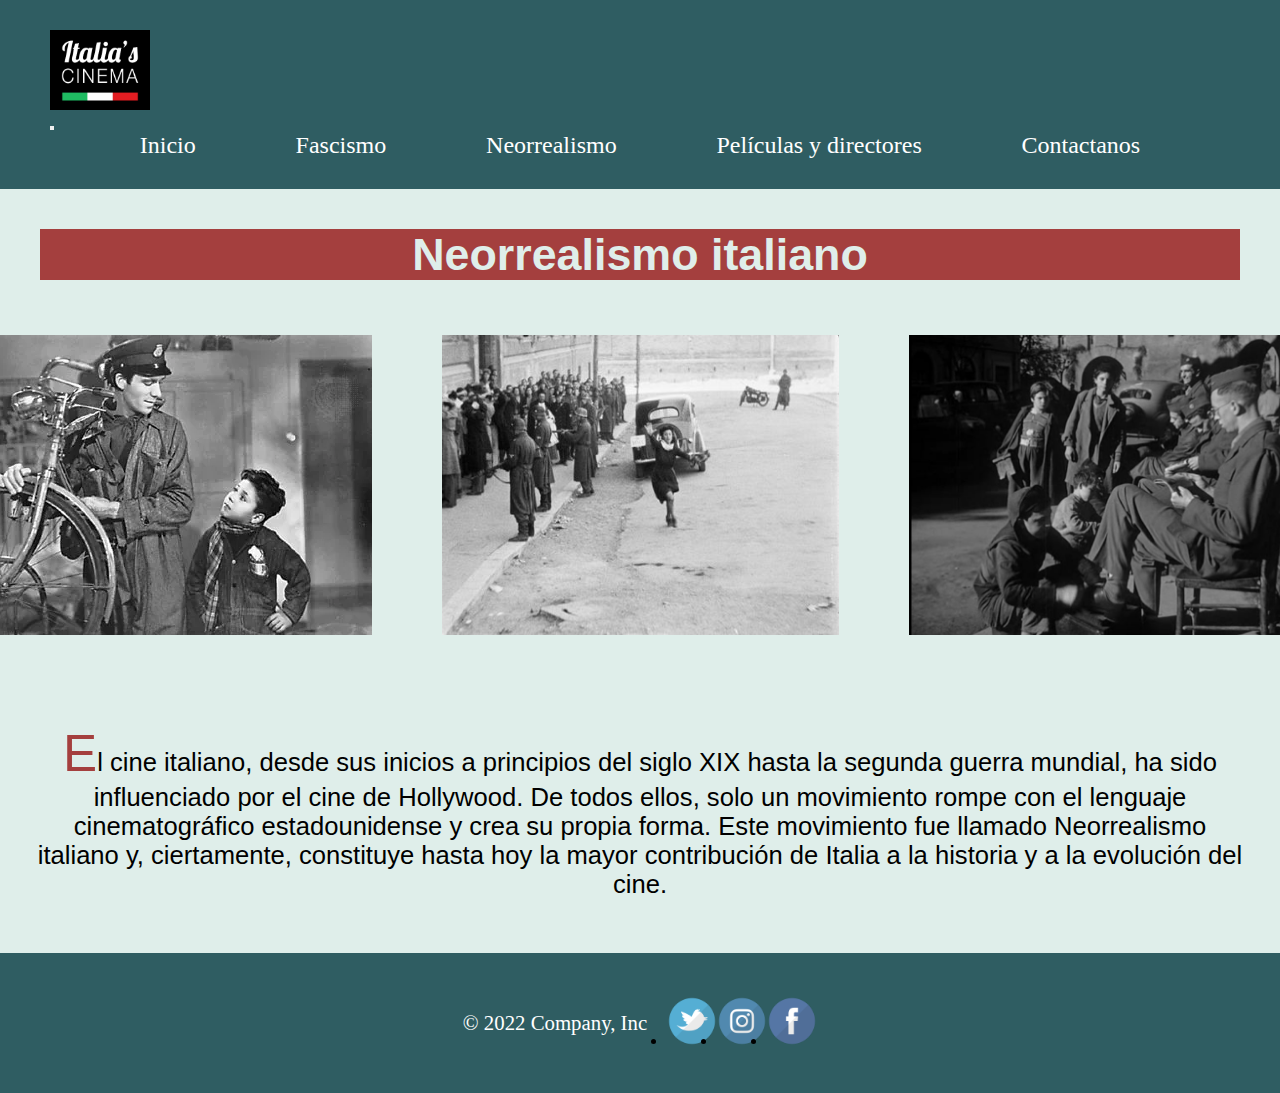
<file: index.html>
<!DOCTYPE html>
<html lang="en">

<head>
    <meta charset="UTF-8">
    <meta http-equiv="X-UA-Compatible" content="IE=edge">
    <meta name="viewport" content="width=device-width, initial-scale=1.0">
    <meta name="description" content="El origen del Neorrealismo Italiano y su evolucón en el tiempo">
    <meta name="keywords"  content="Neorrealismo, italiano, cine, guerra, segunda guerra mundial, Fascismo">
    <link rel="preconnect" href="https://fonts.googleapis.com">
    <link rel="preconnect" href="https://fonts.gstatic.com" crossorigin>
    <title>Neorrealismo Italiano</title>
    <link href="https://cdn.jsdelivr.net/npm/bootstrap@5.1.3/dist/css/bootstrap.min.css" rel="stylesheet"
        integrity="sha384-1BmE4kWBq78iYhFldvKuhfTAU6auU8tT94WrHftjDbrCEXSU1oBoqyl2QvZ6jIW3" crossorigin="anonymous">
    <link rel="stylesheet" href="./css/estilos.css">
</head>
<body class="gridcontainer">
    <header>
    <nav class="navbar navbar-expand-lg navbar-dark bg-dark">
          <div>
            <a href="./index.html">
              <img src="./imagenes/f58ab0d0c1575c310b0cf05f5fe52cf2737a6938c91e7c4c7b6640aa96c3292c.png" class="logo-italiano"alt="logo italiano">
            </a>
          </div>
          <button class="navbar-toggler" type="button" data-bs-toggle="collapse" data-bs-target="#navbarNav" aria-controls="navbarNav" aria-expanded="false" aria-label="Toggle navigation">
            <span class="navbar-toggler-icon"></span>
          </button>
          <div class="collapse navbar-collapse flex-grow-0" id="navbarNav">
            <ul class="navbar-nav">
              <li class="nav-item">
                <a class="nav-link" aria-current="page" href="index.html">Inicio</a>
              </li>
              <li class="nav-item">
                <a class="nav-link" href="./pages/fascismo.html">Fascismo</a>
              </li>
              <li class="nav-item">
                <a class="nav-link" href="./pages/neorrealismo.html">Neorrealismo</a>
              </li>
              <li class="nav-item">
                <a class="nav-link"  href="./pages/peliculas.html">Películas y directores</a>
              </li>
              <li class="nav-item">
                <a class="nav-link"  href="./pages/contactanos.html">Contactanos</a>
              </li>
            </ul>
          </div>
        </div>
      </nav>
    </header>
    <section class="titulo_container">
        <div>
            <h1 class="neorrealismo">Neorrealismo italiano</h1>
        </div>
    </section>
    <main class="main_container">
        <section class="fotos">
            <div>
                <img class="foto1" src="./imagenes/ladri2.jpg" alt="ladri di bicilette">
            </div>
            <div>
                <img class="foto2" src="./imagenes/roma.citta.jpg" alt="arroz amargo">
            </div>
            <div>
                <img class="foto3" src="./imagenes/limpiabotas.jpg" alt="limpiabotas">
            </div>
        </section>
        <div class="descripcion">
        </div>
        <article>
            <p class="letra">
                El cine italiano, desde sus inicios a principios del siglo XIX hasta la segunda guerra mundial, ha sido
                influenciado por el cine de Hollywood.
                De todos ellos, solo un movimiento rompe con el lenguaje cinematográfico estadounidense y crea su propia
                forma.
                Este movimiento fue llamado Neorrealismo italiano y, ciertamente, constituye hasta hoy la mayor
                contribución de Italia a la historia y a la evolución del cine.
            </p>
        </article>
      </main>
      <footer class="d-flex flex-wrap align-items-center py-3 my-4 border-top">
        <div class="col-md-6 d-flex align-items-center">
          <span class="text-muted">© 2022 Company, Inc</span>
        </div>
    
        <ul class="nav col-md-4 justify-content-end list-unstyled d-flex">
          <li class="ms-3"><a href="http://twitter.com" target="_blank">
            <img src="./imagenes/Copy of twitter_icon.png" alt="twitter"/></a>
          <li class="ms-3"> <a href="http://instagram.com" target="_blank">
            <img src="./imagenes/Copy of instagram_icon.png"alt="instagram" />
        </a>
          <li class="ms-3"><a href="http://www.facebook.com" target="_blank">
            <img src="./imagenes/Copy of facebook_icon.png" alt="facebook" />
        </a>
        </ul>
      </footer>
    <script src="https://cdn.jsdelivr.net/npm/bootstrap@5.1.3/dist/js/bootstrap.bundle.min.js"
        integrity="sha384-ka7Sk0Gln4gmtz2MlQnikT1wXgYsOg+OMhuP+IlRH9sENBO0LRn5q+8nbTov4+1p"
        crossorigin="anonymous"></script>
</body>

</html>
</file>
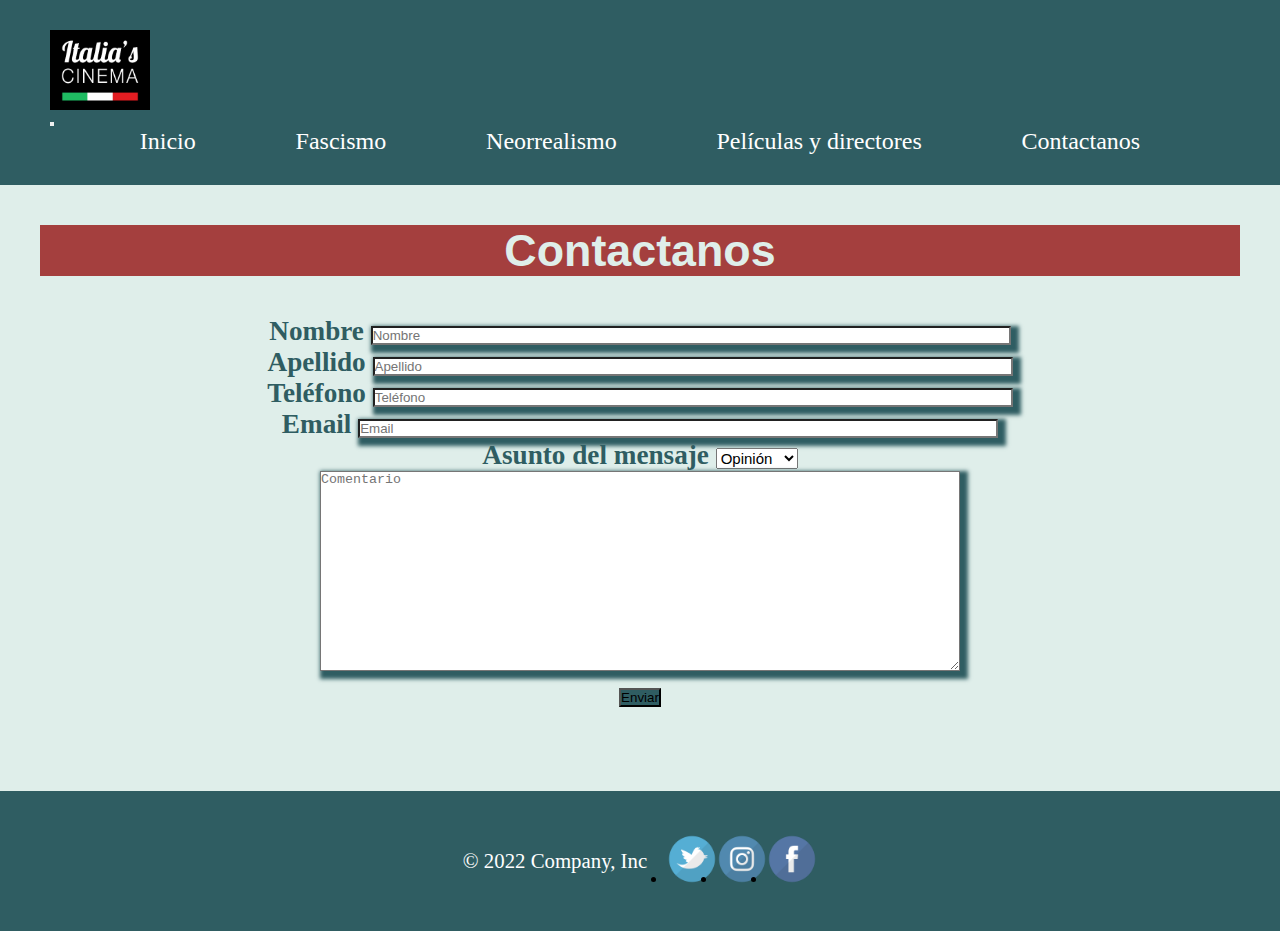
<file: pages/contactanos.html>
<!DOCTYPE html>
<html lang="en">

<head>
  <meta charset="UTF-8">
  <meta http-equiv="X-UA-Compatible" content="IE=edge">
  <meta name="viewport" content="width=device-width, initial-scale=1.0">
  <meta name="description" content="queremos saber tu opinión al respecto ">
  <title>Contactanos</title>
  <link href="https://cdn.jsdelivr.net/npm/bootstrap@5.1.3/dist/css/bootstrap.min.css" rel="stylesheet"
    integrity="sha384-1BmE4kWBq78iYhFldvKuhfTAU6auU8tT94WrHftjDbrCEXSU1oBoqyl2QvZ6jIW3" crossorigin="anonymous">
  <link rel="stylesheet" href="../css/estilos.css">
</head>

<body class="gridcontainer">
  <header>
    <nav class="navbar navbar-expand-lg navbar-dark bg-dark">
      <div class="logo-italiano">
        <a class="navbar-brand" href="../index.html">
          <img src="../imagenes/f58ab0d0c1575c310b0cf05f5fe52cf2737a6938c91e7c4c7b6640aa96c3292c.png" class="logo-italiano"alt="logo italiano">
        </a>
      </div>
      <button class="navbar-toggler" type="button" data-bs-toggle="collapse" data-bs-target="#navbarNav"
        aria-controls="navbarNav" aria-expanded="false" aria-label="Toggle navigation">
        <span class="navbar-toggler-icon"></span>
      </button>
      <div class="collapse navbar-collapse flex-grow-0" id="navbarNav">
        <ul class="navbar-nav">
          <li class="nav-item">
            <a class="nav-link" href="../index.html">Inicio</a>
          </li>
          <li class="nav-item">
            <a class="nav-link" href="fascismo.html">Fascismo</a>
          </li>
          <li class="nav-item">
            <a class="nav-link" href="neorrealismo.html">Neorrealismo</a>
          </li>
          <li class="nav-item">
            <a class="nav-link" href="peliculas.html">Películas y directores</a>
          </li>
          <li class="nav-item">
            <a class="nav-link" href="contactanos.html">Contactanos</a>
          </li>
        </ul>
      </div>
      </div>
    </nav>
  </header>
  <section class="titulo_container">
    <div>
      <h1 class="neorrealismo">Contactanos</h1>
    </div>
  </section>
  <main class="main_container">
    <form>
      <div class="mb-3">
        <label for="exampleFormControlInput1" class="form-label">Nombre</label>
        <input type="nombre" class="form-control" id="exampleFormControlInput1" placeholder="Nombre">
      </div>
      <div class="mb-3">
        <label for="exampleFormControlInput1" class="form-label">Apellido</label>
        <input type="email" class="form-control" id="exampleFormControlInput1" placeholder="Apellido">
      </div>
      <div class="mb-3">
        <label for="exampleFormControlInput1" class="form-label">Teléfono</label>
        <input type="apellido" class="form-control" id="exampleFormControlInput1" placeholder="Teléfono">
      </div>
      <div class="mb-3">
        <label for="exampleFormControlInput1" class="form-label">Email</label>
        <input type="email" class="form-control" id="exampleFormControlInput1" placeholder="Email">
      </div>
      <label for="exampleFormControlInput1" class="form-label">Asunto del mensaje</label>
      <select name="asunto" class="asunto">
        <option value="op" class="asunto">Opinión</option>
        <option value="co" class="asunto">Consulta</option>
      </select>
      </div>
      <div class="mb-3 mt-5">
        <textarea class="text-area form-control" id="exampleFormControlTextarea1" rows="3"
          placeholder="Comentario"></textarea>
      </div>
      <button type="button" class="btn btn-success">Enviar</button>
    </form>
  </main>
  <br>
  <footer class="d-flex flex-wrap align-items-center py-3 my-4 border-top">
    <div class="col-md-6 d-flex align-items-center">
      <span class="text-muted">© 2022 Company, Inc</span>
    </div>

    <ul class="nav col-md-4 justify-content-end list-unstyled d-flex">
      <li class="ms-3"><a href="http://twitter.com" target="_blank">
          <img src="../imagenes/Copy of twitter_icon.png" alt="copy of twitter_icon" /></a>
      <li class="ms-3"> <a href="http://instagram.com" target="_blank">
          <img src="../imagenes/Copy of instagram_icon.png" alt="instagram" />
        </a>
      <li class="ms-3"><a href="http://www.facebook.com" target="_blank">
          <img src="../imagenes/Copy of facebook_icon.png" alt="facebook" />
        </a>
    </ul>
  </footer>
  <script src="https://cdn.jsdelivr.net/npm/bootstrap@5.1.3/dist/js/bootstrap.bundle.min.js"
    integrity="sha384-ka7Sk0Gln4gmtz2MlQnikT1wXgYsOg+OMhuP+IlRH9sENBO0LRn5q+8nbTov4+1p"
    crossorigin="anonymous"></script>
</body>

</html>
</file>
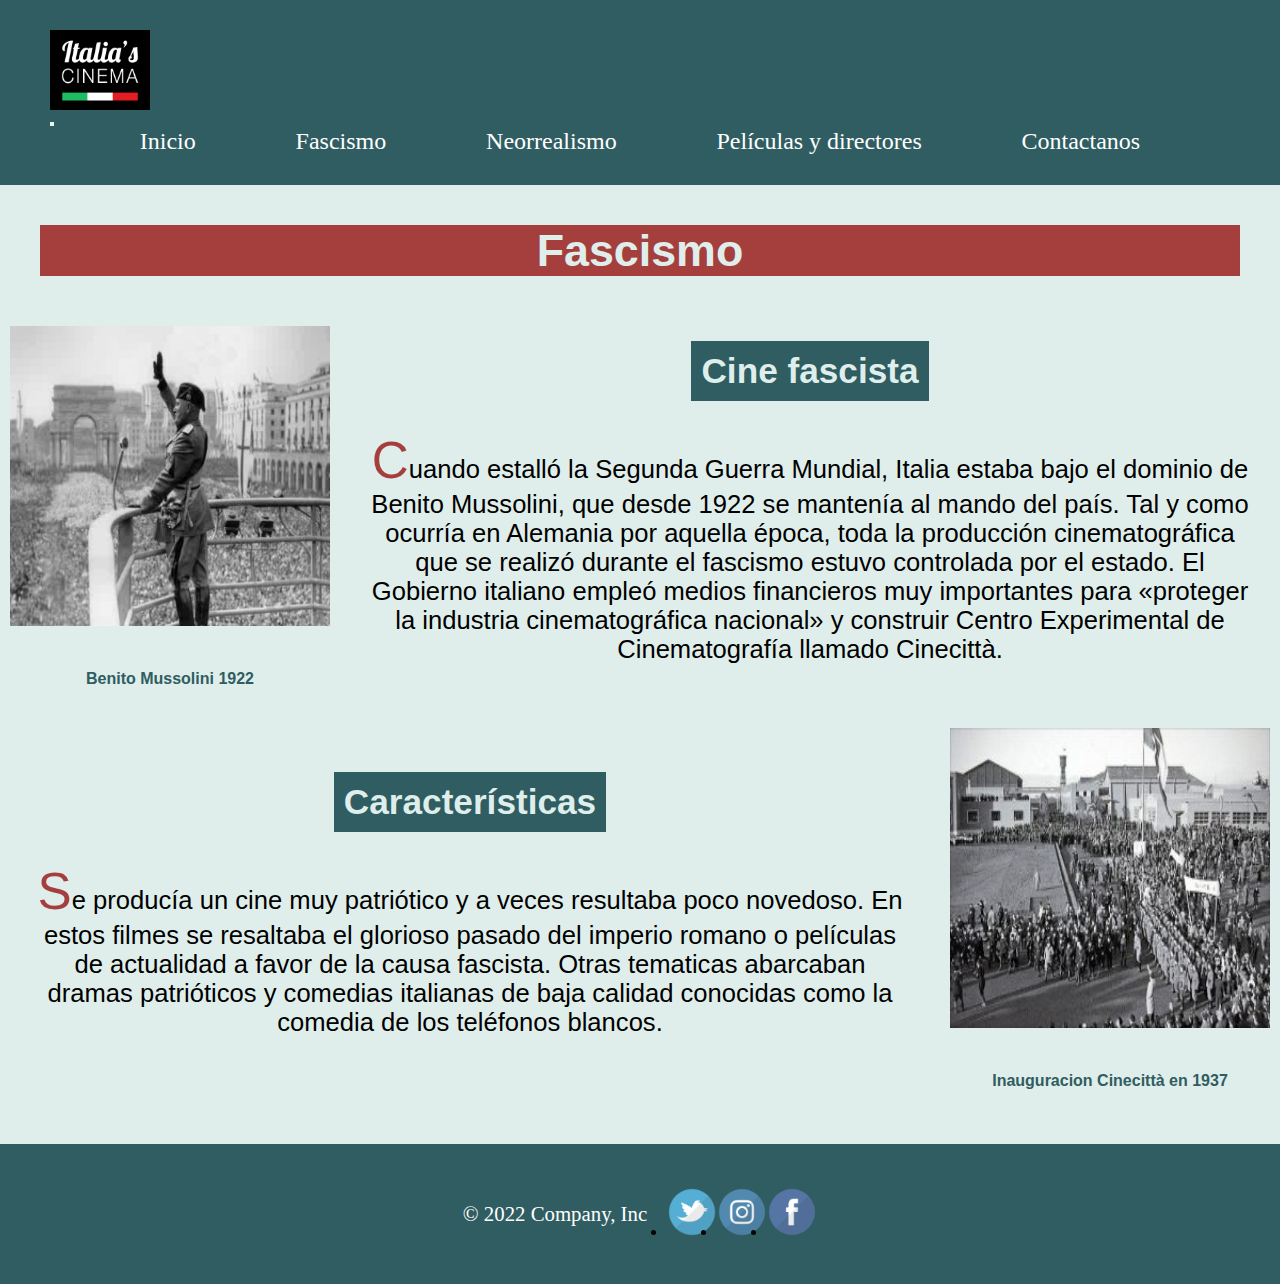
<file: pages/fascismo.html>
<!DOCTYPE html>
<html lang="en">

<head>
  <meta charset="UTF-8">
  <meta http-equiv="X-UA-Compatible" content="IE=edge">
  <meta name="viewport" content="width=device-width, initial-scale=1.0">
  <meta name="description" content="El fascismo y su incidencia en el cine italiano">
  <meta name="keywords"  content="Neorrealismo, italiano, cine, guerra, segunda guerra mundial, Fascismo">
    <title>Fascismo</title>
    <link href="https://cdn.jsdelivr.net/npm/bootstrap@5.1.3/dist/css/bootstrap.min.css" rel="stylesheet"
    integrity="sha384-1BmE4kWBq78iYhFldvKuhfTAU6auU8tT94WrHftjDbrCEXSU1oBoqyl2QvZ6jIW3" crossorigin="anonymous">
    <link rel="stylesheet" href="../css/estilos.css">
</head>
<body class="gridcontainer">
    <header>
        <nav class="navbar navbar-expand-lg navbar-dark bg-dark">
          <div class="logo-italiano">
            <a class="navbar-brand" href="../index.html">
              <img src="../imagenes/f58ab0d0c1575c310b0cf05f5fe52cf2737a6938c91e7c4c7b6640aa96c3292c.png" class="logo-italiano"alt="logo italiano">
            </a>
          </div>
              <button class="navbar-toggler" type="button" data-bs-toggle="collapse" data-bs-target="#navbarNav" aria-controls="navbarNav" aria-expanded="false" aria-label="Toggle navigation">
                <span class="navbar-toggler-icon"></span>
              </button>
              <div class="collapse navbar-collapse flex-grow-0" id="navbarNav">
                <ul class="navbar-nav">
                  <li class="nav-item">
                    <a class="nav-link" href="../index.html">Inicio</a>
                  </li>
                  <li class="nav-item">
                    <a class="nav-link" href="fascismo.html">Fascismo</a>
                  </li>
                  <li class="nav-item">
                    <a class="nav-link" href="neorrealismo.html">Neorrealismo</a>
                  </li>
                  <li class="nav-item">
                    <a class="nav-link"  href="peliculas.html">Películas y directores</a>
                  </li>
                  <li class="nav-item">
                    <a class="nav-link"  href="contactanos.html">Contactanos</a>
                  </li>
                </ul>
              </div>
            </div>
          </nav>
        </header>
    <section class="titulo_container">
        <div>
            <h1 class="fascismo">Fascismo</h1>
        </div>
    </section>
    <main class="main_container">
        <section class="fotos_neorrealismo">
            <article class="primera_fila">
                <div>
                    <img class="foto4" src="../imagenes/fascismo.jpg" alt="fascismo">
                    <div>
                        <p  class="pie">
                            Benito Mussolini 1922
                        </p>
                    </div>
                </div>
                <div>
                    <h2>
                        Cine fascista
                    </h2>
                    <p class="letra">
                        Cuando estalló la Segunda Guerra Mundial, Italia estaba bajo el dominio de Benito Mussolini, que
                        desde 1922 se mantenía al mando del país. Tal y como ocurría en Alemania por aquella época, toda
                        la producción cinematográfica que se realizó durante el fascismo estuvo controlada por el
                        estado. El Gobierno italiano empleó medios financieros muy importantes para «proteger la
                        industria cinematográfica nacional» y construir Centro Experimental de Cinematografía llamado
                        Cinecittà.
                </div>


            </article>
            <article class="segunda_fila">
                <div>
                    <img class="foto5" src="../imagenes/inauguracion-cinecitta-300x188.jpg" alt="Cinecittà">
                    <div>
                        <p  class="pie">
                            Inauguracion Cinecittà en 1937
                        </p>
                    </div>
                </div>
                <div>
                    <h2>
                        Características
            
                    </h2>
                    <p class="letra">
                        Se producía un cine muy patriótico y a veces resultaba poco novedoso. En estos filmes se
                        resaltaba el glorioso pasado del imperio romano o películas de actualidad a favor de la
                        causa fascista. Otras tematicas abarcaban dramas patrióticos y comedias italianas de baja
                        calidad conocidas como la comedia de los teléfonos
                        blancos.
                    </p>
                </div>
            </article>
        </section>
    </main>
    <footer class="d-flex flex-wrap align-items-center py-3 my-4 border-top">
        <div class="col-md-6 d-flex align-items-center">
          <span class="text-muted">© 2022 Company, Inc</span>
        </div>
    
        <ul class="nav col-md-4 justify-content-end list-unstyled d-flex">
          <li class="ms-3"><a href="http://twitter.com" target="_blank">
            <img src="../imagenes/Copy of twitter_icon.png" alt="copy of twitter_icon" /></a>
          <li class="ms-3"> <a href="http://instagram.com" target="_blank">
            <img src="../imagenes/Copy of instagram_icon.png"alt="instagram" />
        </a>
          <li class="ms-3"><a href="http://www.facebook.com" target="_blank">
            <img src="../imagenes/Copy of facebook_icon.png" alt="facebook" />
        </a>
        </ul>
      </footer>
<script src="https://cdn.jsdelivr.net/npm/bootstrap@5.1.3/dist/js/bootstrap.bundle.min.js"
integrity="sha384-ka7Sk0Gln4gmtz2MlQnikT1wXgYsOg+OMhuP+IlRH9sENBO0LRn5q+8nbTov4+1p"
crossorigin="anonymous"></script>
</body>

</html>
</file>
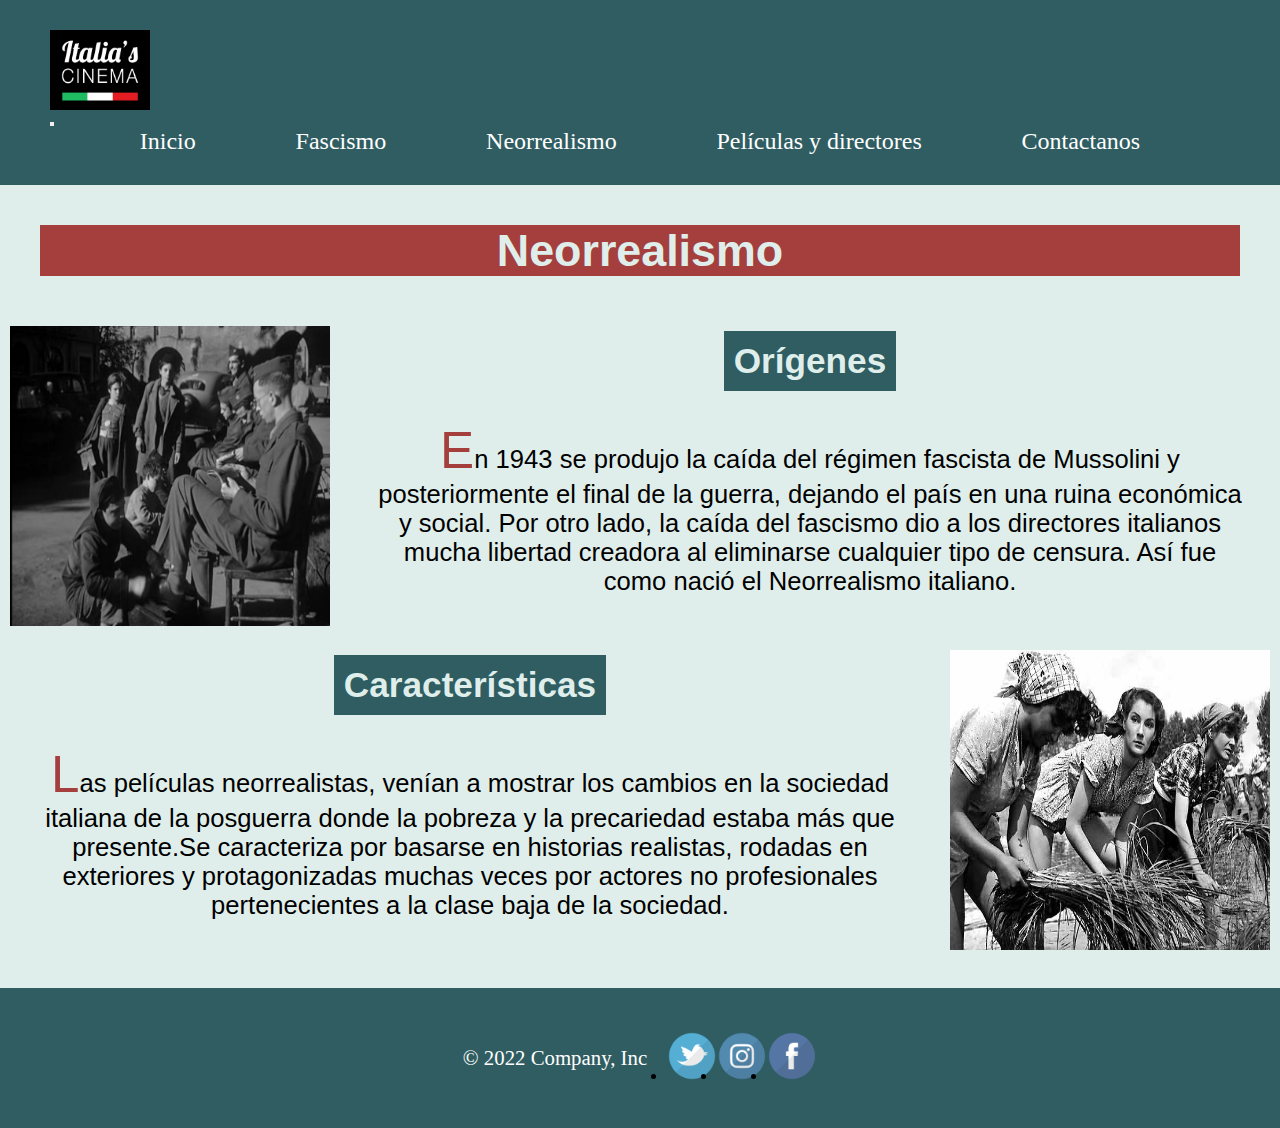
<file: pages/neorrealismo.html>
<!DOCTYPE html>
<html lang="en">

<head>
  <meta charset="UTF-8">
  <meta http-equiv="X-UA-Compatible" content="IE=edge">
  <meta name="viewport" content="width=device-width, initial-scale=1.0">
  <meta name="description" content="Origenes y y caracteristicas del Neorrealismo italiano">
  <meta name="keywords"  content="Neorrealismo, italiano, cine, guerra, segunda guerra mundial, Fascismo">
    <title>Neorrealismo</title>
    <link href="https://cdn.jsdelivr.net/npm/bootstrap@5.1.3/dist/css/bootstrap.min.css" rel="stylesheet"
    integrity="sha384-1BmE4kWBq78iYhFldvKuhfTAU6auU8tT94WrHftjDbrCEXSU1oBoqyl2QvZ6jIW3" crossorigin="anonymous">
    <link rel="stylesheet" href="../css/estilos.css">
</head>
<body class="gridcontainer">
    <header>
        <nav class="navbar navbar-expand-lg navbar-dark bg-dark">
          <div class="logo-italiano">
            <a class="navbar-brand" href="../index.html">
              <img src="../imagenes/f58ab0d0c1575c310b0cf05f5fe52cf2737a6938c91e7c4c7b6640aa96c3292c.png" class="logo-italiano" alt="logo italiano">
            </a>
          </div>
              <button class="navbar-toggler" type="button" data-bs-toggle="collapse" data-bs-target="#navbarNav" aria-controls="navbarNav" aria-expanded="false" aria-label="Toggle navigation">
                <span class="navbar-toggler-icon"></span>
              </button>
              <div class="collapse navbar-collapse flex-grow-0" id="navbarNav">
                <ul class="navbar-nav">
                  <li class="nav-item">
                    <a class="nav-link" href="../index.html">Inicio</a>
                  </li>
                  <li class="nav-item">
                    <a class="nav-link" href="fascismo.html">Fascismo</a>
                  </li>
                  <li class="nav-item">
                    <a class="nav-link" href="neorrealismo.html">Neorrealismo</a>
                  </li>
                  <li class="nav-item">
                    <a class="nav-link"  href="peliculas.html">Películas y directores</a>
                  </li>
                  <li class="nav-item">
                    <a class="nav-link"  href="contactanos.html">Contactanos</a>
                  </li>
                </ul>
              </div>
            </div>
          </nav>
        </header>
    <section class="titulo_container">
        <div>
            <h1 class="neorrealismo">Neorrealismo</h1>
        </div>
    </section>
    <main class="main_container">
        <section class="fotos_neorrealismo">
            <article class="primera_fila">
                <div>
                    <img class="foto4" src="../imagenes/limpiabotas.jpg" alt="limpiabotas">
                </div>
                <div>
                    <h2>
                        Orígenes
                    </h2>
                    <p class="letra">
                        En 1943 se produjo la caída del régimen fascista de Mussolini y posteriormente el final de la
                        guerra, dejando el país en una ruina económica y social. Por otro lado, la caída del fascismo dio a
                        los directores italianos mucha libertad creadora al eliminarse cualquier tipo de censura. Así
                        fue como nació el Neorrealismo italiano.
                    </p>
                </div>


            </article>
            <article class="segunda_fila">
                <div>
                    <img class="foto5" src="../imagenes/arroz.jpg" alt="arroz amargo">
                </div>
                <div>
                    <div>
                        <h2>
                            Características
                        </h2>
                        <p class="letra">
                            Las películas neorrealistas, venían a mostrar los cambios en la sociedad italiana de la
                            posguerra donde la pobreza y la precariedad estaba más que presente.Se caracteriza por
                            basarse en historias realistas, rodadas en
                            exteriores y protagonizadas muchas veces por actores no profesionales pertenecientes a la
                            clase
                            baja de la sociedad.
                        </p>
                    </div>
                </div>
            </article>
        </section>

    </main>
    <footer class="d-flex flex-wrap align-items-center py-3 my-4 border-top">
        <div class="col-md-6 d-flex align-items-center">
          <span class="text-muted">© 2022 Company, Inc</span>
        </div>
    
        <ul class="nav col-md-4 justify-content-end list-unstyled d-flex">
          <li class="ms-3"><a href="http://twitter.com" target="_blank">
            <img src="../imagenes/Copy of twitter_icon.png" alt="copy of twitter_icon" /></a>
          <li class="ms-3"> <a href="http://instagram.com" target="_blank">
            <img src="../imagenes/Copy of instagram_icon.png"alt="instagram" />
        </a>
          <li class="ms-3"><a href="http://www.facebook.com" target="_blank">
            <img src="../imagenes/Copy of facebook_icon.png" alt="facebook" />
        </a>
        </ul>
      </footer>
    <script src="https://cdn.jsdelivr.net/npm/bootstrap@5.1.3/dist/js/bootstrap.bundle.min.js"
    integrity="sha384-ka7Sk0Gln4gmtz2MlQnikT1wXgYsOg+OMhuP+IlRH9sENBO0LRn5q+8nbTov4+1p"
    crossorigin="anonymous"></script>
</div>
</html>
</file>
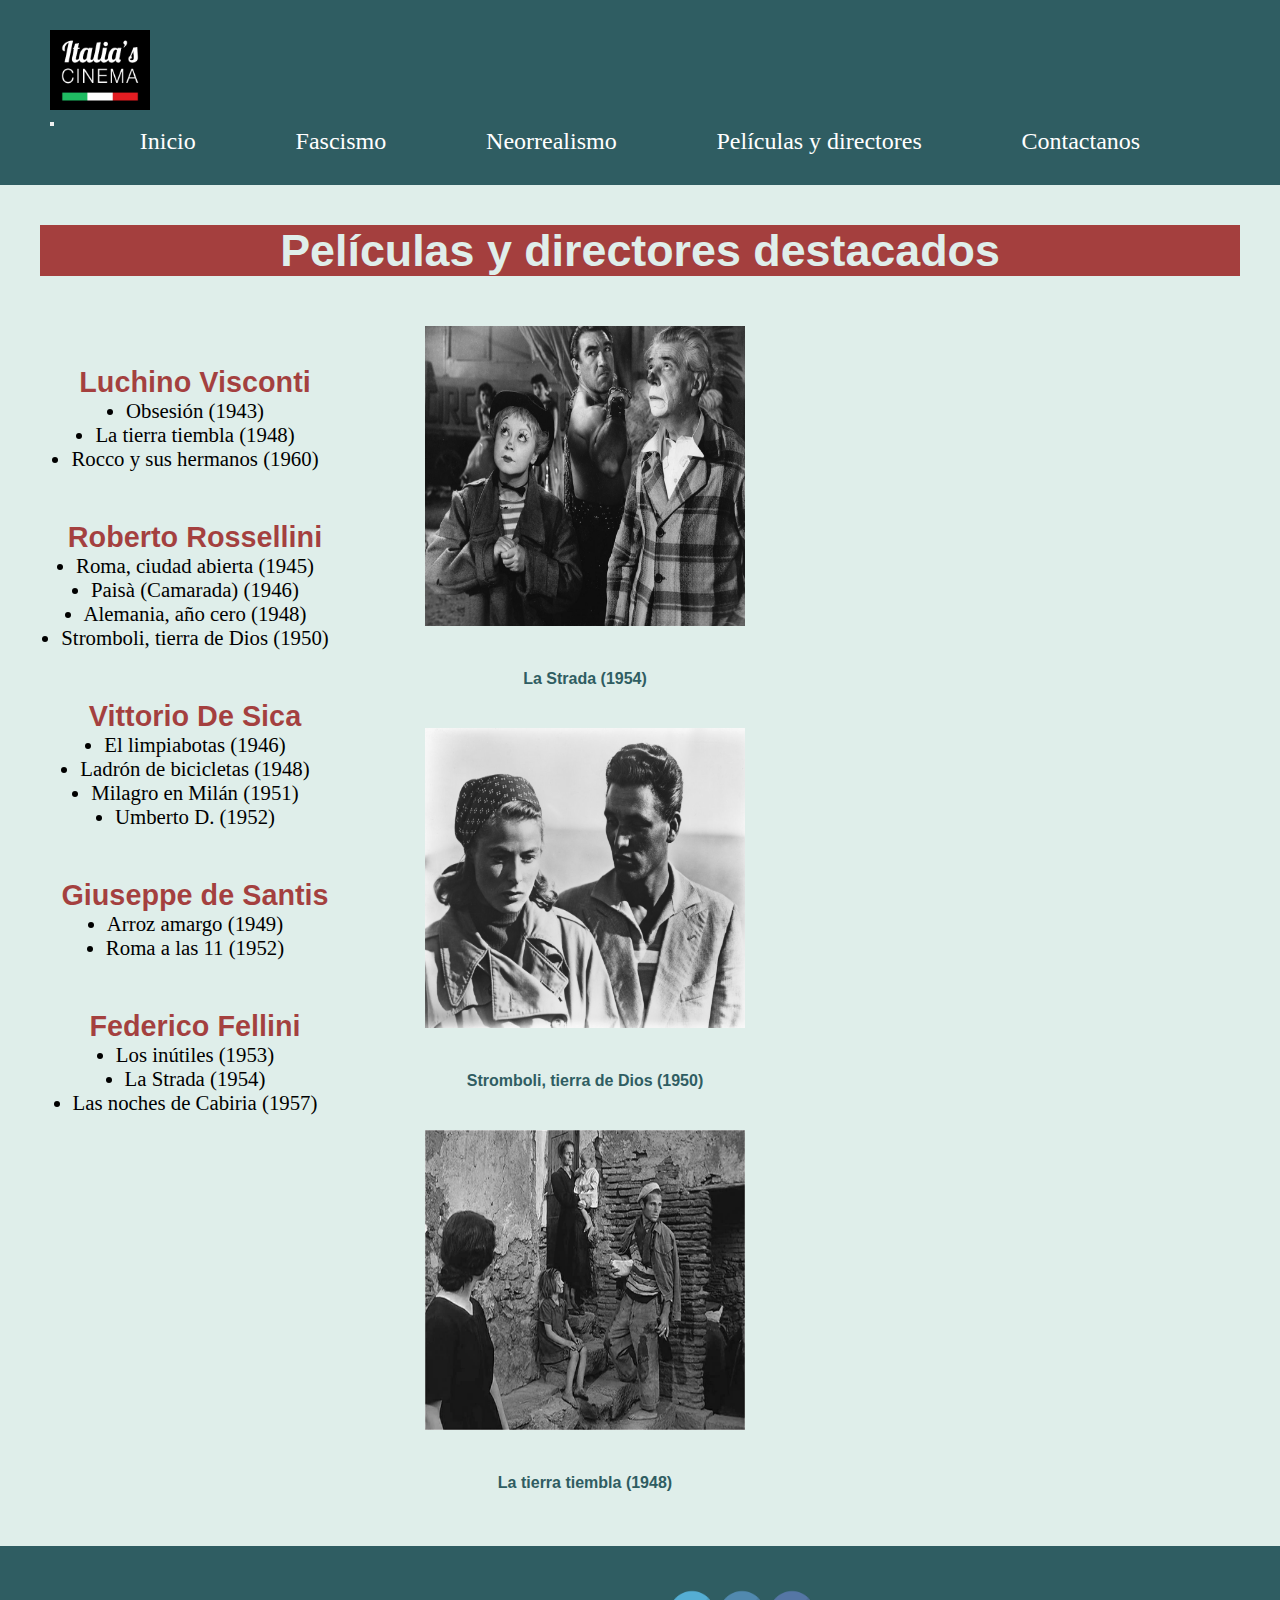
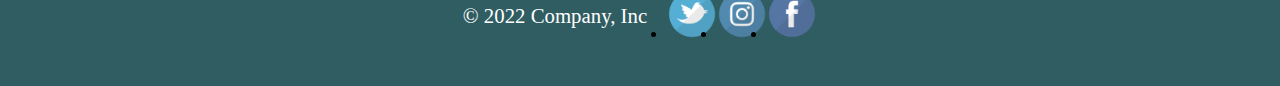
<file: pages/peliculas.html>
<!DOCTYPE html>
<html lang="en">

<head>
  <meta charset="UTF-8">
  <meta http-equiv="X-UA-Compatible" content="IE=edge">
  <meta name="viewport" content="width=device-width, initial-scale=1.0">
  <meta name="description" content="Un repaso de algunas peliculas y directores destacados">
  <meta name="keywords"  content="Neorrealismo, italiano, cine, guerra, segunda guerra mundial, Fascismo">
    <title>Películas y directores destacados</title>
    <link href="https://cdn.jsdelivr.net/npm/bootstrap@5.1.3/dist/css/bootstrap.min.css" rel="stylesheet"
    integrity="sha384-1BmE4kWBq78iYhFldvKuhfTAU6auU8tT94WrHftjDbrCEXSU1oBoqyl2QvZ6jIW3" crossorigin="anonymous">
    <link rel="stylesheet" href="../css/estilos.css">
</head>

<body class="gridcontainer2">
    <header>
        <nav class="navbar navbar-expand-lg navbar-dark bg-dark">
          <div class="logo-italiano">
            <a class="navbar-brand" href="../index.html">
              <img src="../imagenes/f58ab0d0c1575c310b0cf05f5fe52cf2737a6938c91e7c4c7b6640aa96c3292c.png" class="logo-italiano"alt="logo italiano">
            </a>
          </div>
              <button class="navbar-toggler" type="button" data-bs-toggle="collapse" data-bs-target="#navbarNav" aria-controls="navbarNav" aria-expanded="false" aria-label="Toggle navigation">
                <span class="navbar-toggler-icon"></span>
              </button>
              <div class="collapse navbar-collapse flex-grow-0" id="navbarNav">
                <ul class="navbar-nav">
                  <li class="nav-item">
                    <a class="nav-link" href="../index.html">Inicio</a>
                  </li>
                  <li class="nav-item">
                    <a class="nav-link" href="fascismo.html">Fascismo</a>
                  </li>
                  <li class="nav-item">
                    <a class="nav-link" href="neorrealismo.html">Neorrealismo</a>
                  </li>
                  <li class="nav-item">
                    <a class="nav-link"  href="peliculas.html">Películas y directores</a>
                  </li>
                  <li class="nav-item">
                    <a class="nav-link"  href="contactanos.html">Contactanos</a>
                  </li>
                </ul>
              </div>
            </div>
          </nav>
        </header>
    <section class="titulo_container">
        <div>
            <h1 class="fascismo">Películas y directores destacados</h1>
        </div>
    </section>
    <main class="main_container2">
        <article class="columna1">

            <h3 class="directores">
                Luchino Visconti
            </h3>
            <ul class="peliculas">
                <li>Obsesión (1943)</li>
                <li>La tierra tiembla (1948)</li>
                <li>Rocco y sus hermanos (1960)</li>
            </ul>

            <h3 class="directores">
                Roberto Rossellini
            </h3>
            <ul>
                <li> Roma, ciudad abierta (1945)</li>
                <li>Paisà (Camarada) (1946)</li>
                <li> Alemania, año cero (1948)</li>
                <li> Stromboli, tierra de Dios (1950)</li>

            </ul>

            <h3 class="directores">
                Vittorio De Sica
            </h3>
            <ul>
                <li>El limpiabotas (1946)
                <li>Ladrón de bicicletas (1948)
                <li>Milagro en Milán (1951)
                <li> Umberto D. (1952)

            </ul>

            <h3 class="directores">
                Giuseppe de Santis
            </h3>
            <ul>
                <li>Arroz amargo (1949)
                <li>Roma a las 11 (1952)
                </li>
            </ul>
            <h3 class="directores">
                Federico Fellini
            </h3>
            <ul>
                <li>Los inútiles (1953)</li>
                <li>La Strada (1954)</li>
                <li>Las noches de Cabiria (1957)</li>
            </ul>
        </article>
        <article class="columna2">
            <div>
                <img src="../imagenes/la strada.jpg" alt="la strada">
                <p class="pie">
                    La Strada (1954) 
                </p>
                <img src="../imagenes/stromboli.jpg"alt="stromboli">
                <p class="pie">
                    Stromboli, tierra de Dios (1950)
                </p>
                <img src="../imagenes/la tierra tiembla.jpg"alt="la tierra tiembla">
                 <p class="pie">
                    La tierra tiembla (1948) 
                </p>
            </div>
        </article>
        <article class="columna3">
            <iframe id="video1" width="250" height="200" src="https://www.youtube.com/embed/Evy9pfRwfPY"
                title="YouTube video player" frameborder="0"
                allow="accelerometer; autoplay; clipboard-write; encrypted-media; gyroscope; picture-in-picture"
                allowfullscreen></iframe>
            <iframe id="video2" width="250" height="200" src="https://www.youtube.com/embed/ZXvpbGMeWk8"
                title="YouTube video player" frameborder="0"
                allow="accelerometer; autoplay; clipboard-write; encrypted-media; gyroscope; picture-in-picture"
                allowfullscreen></iframe>
            <iframe id="video3" width="250" height="200" src="https://www.youtube.com/embed/lGUyLOqEkxc"
                title="YouTube video player" frameborder="0"
                allow="accelerometer; autoplay; clipboard-write; encrypted-media; gyroscope; picture-in-picture"
                allowfullscreen></iframe>
        </article>
    </main>
    <footer class="d-flex flex-wrap align-items-center py-3 my-4 border-top">
        <div class="col-md-6 d-flex align-items-center">
          <span class="text-muted">© 2022 Company, Inc</span>
        </div>
    
        <ul class="nav col-md-4 justify-content-end list-unstyled d-flex">
          <li class="ms-3"><a href="http://twitter.com" target="_blank">
            <img src="../imagenes/Copy of twitter_icon.png" alt="copy of twitter_icon" /></a>
          <li class="ms-3"> <a href="http://instagram.com" target="_blank">
            <img src="../imagenes/Copy of instagram_icon.png"alt="instagram" />
        </a>
          <li class="ms-3"><a href="http://www.facebook.com" target="_blank">
            <img src="../imagenes/Copy of facebook_icon.png" alt="facebook" />
        </a>
        </ul>
      </footer>
    <script src="https://cdn.jsdelivr.net/npm/bootstrap@5.1.3/dist/js/bootstrap.bundle.min.js"
    integrity="sha384-ka7Sk0Gln4gmtz2MlQnikT1wXgYsOg+OMhuP+IlRH9sENBO0LRn5q+8nbTov4+1p"
    crossorigin="anonymous"></script>
</body>

</html>
</file>
<file: css/estilos.css>
* {
  margin: 0;
  padding: 0;
  box-sizing: border-box; }

h1 {
  font-size: 1.6em;
  color: #DFEEEA;
  font-family: 'Courgette', cursive, sans-serif;
  height: fit-content;
  text-align: center; }

h2 {
  font-size: 1.2em;
  font-family: 'Courgette', cursive, sans-serif;
  color: #DFEEEA;
  margin: 20px;
  padding: 10px 10px;
  background-color: #2F5D62;
  margin: auto;
  width: fit-content; }

h3 {
  font-size: 1.3em;
  font-family:'Courgette', cursive, sans-serif ;
  margin-top: 50px; }

p {
  padding: 30px;
  font-size: 1em;
  font-family: 'Lobster', cursive, sans-serif; }

a {
  color: #ffffff;
  text-decoration: none; }

.gridcontainer {
  margin: auto; }

.titulo_container {
  grid-area: titulo_container;
  display: flex;
  justify-content: center;
  align-items: center;
  background-color: rgba(145, 6, 6, 0.758);
  margin: 40px; }

.main_container {
  grid-area: main_container;
  display: flex;
  flex-direction: column;
  text-align: center; }

.main_container2 {
  display: grid;
  grid-template-columns: 1fr;
  grid-template-rows: 1fr;
  gap: 0px 0px;
  grid-area: main_container2;
  text-align: center;
  grid-template-areas: "columna1"; }

.descripcion {
  display: flex;
  align-items: center;
  justify-content: center;
  text-align: center;
  flex-wrap: wrap;
  padding: 20px; }

footer {
  display: flex;
  align-items: center;
  justify-content: center;
  gap: 20px;
  height: 140px;
  margin-bottom: 0; }

.my-4 {
  margin-top: 1.5rem !important;
  margin-bottom: 0 !important; }

.navbar {
  background-color: #2F5D62 !important;
  justify-content: space-between;
  padding: 30px 50px; }

.navbar-collapse {
  text-align: center; }

nav ul {
  list-style: none; }

article ul {
  display: flex;
  flex-direction: column;
  align-items: center; }
  article ul li {
    font-size: 1.1em; }

form {
  padding-bottom: 40px;
  font-size: 1.2em;
  font-weight: bold;
  color: #2F5D62; }
  form .form-control {
    width: 50%;
    margin: 0 auto;
    box-shadow: 4px 4px 4px 4px #2F5D62; }
  form .asunto {
    font-size: 15px; }
  form .text-area {
    height: 200px;
    width: 50%;
    margin: 0 auto; }

.pie {
  font-weight: 600;
  font-size: 1em; }

h1 {
  color: #DFEEEA; }

h2 {
  color: #DFEEEA;
  background-color: #2F5D62; }

.directores {
  color: rgba(145, 6, 6, 0.758); }

.gridcontainer {
  background-color: #DFEEEA; }

.gridcontainer2 {
  background-color: #DFEEEA; }

.navbar .navbar-nav .nav-link {
  color: #ffffff; }

.titulo_container {
  background-color: rgba(145, 6, 6, 0.758); }

.text-muted {
  color: white !important; }

footer {
  background-color: #2F5D62; }

.pie {
  color: #2F5D62; }

.btn-success {
  background-color: #2F5D62; }

.letra::first-letter {
  font-size: 200%;
  color: rgba(145, 6, 6, 0.758);
  font-family: 'Open Sans', sans-serif; }

section img {
  height: 300px;
  width: 397px;
  margin: 15px; }

article img {
  height: 200px;
  width: 250px;
  margin: 10px; }

.fotos {
  display: flex;
  justify-content: center;
  gap: 10px; }

.foto2 {
  display: none; }

.foto3 {
  display: none; }

footer img {
  width: 30px; }

.logo-italiano {
  width: 60px;
  height: 50px; }

.navbar .navbar-nav .nav-item a:hover {
  background-color: #0f373a82;
  transition: .5s;
  color: white; }

form .form-control {
  box-shadow: 4px 4px 4px 4px #2F5D62; }

button:hover {
  background-color: #0f373a82; }

.logo-italiano:hover {
  width: 80px; }

@media (min-width: 768px) {
  .foto2 {
    display: block; }
  .primera_fila, .segunda_fila, ul {
    display: flex;
    align-items: center; }
  .segunda_fila {
    flex-direction: row-reverse; }
  ul {
    flex-direction: row;
    justify-content: space-evenly; }
  nav li a {
    margin: 0 10px;
    font-size: 1.2em; }
  h1 {
    font-size: 2.5em; }
  h2 {
    font-size: 2em; }
  h3 {
    font-size: 1.6em; }
  p {
    font-size: 1.3em; }
  .gridcontainer2 {
    margin: auto;
    background-color: #DFEEEA; }
  .main_container2 {
    display: grid;
    grid-template-columns: 1fr 1fr;
    grid-template-rows: 1fr;
    gap: 0px 0px;
    grid-template-areas: "columna1 columna2";
    grid-area: main_container2; }
    .main_container2 .columna1 {
      grid-area: columna1; }
    .main_container2 .columna2 {
      grid-area: columna2; }
    .main_container2 .columna3 {
      grid-area: columna3;
      display: none; }
  section img {
    width: 397px;
    height: 300px; }
  .logo-italiano {
    width: 120px;
    height: 80px; }
  article img {
    width: 320px;
    height: 300px;
    margin: 10px; }
  #video1 {
    width: 320px;
    height: 300px;
    margin-bottom: 25px;
    margin-top: 10px; }
  #video2 {
    width: 320px;
    height: 300px;
    margin: 90px; }
  #video3 {
    width: 320px;
    height: 300px;
    margin: 10px; }
  article ul li {
    font-size: 1.3em; }
  footer img {
    width: 50px; }
  form {
    font-size: 1.7em;
    font-weight: bold; }
  .text-muted {
    font-size: 1.3em; }
  .option {
    font-size: 20px; }
  .logo-italiano {
    width: 100px;
    height: 80px; }
  .logo-italiano:hover {
    width: 120px; } }

@media (min-width: 1280px) {
  .foto3 {
    display: block; }
  .fotos {
    display: flex;
    justify-content: center;
    gap: 40px; }
  nav li a {
    margin: 0 10px;
    font-size: 1.5em; }
  h1 {
    font-size: 2.8em; }
  h2 {
    font-size: 2.2em; }
  h3 {
    font-size: 1.8em; }
  p {
    font-size: 1.6em; }
  .main_container2 {
    display: grid;
    grid-template-columns: 1fr 1fr 1fr;
    grid-template-rows: 1fr;
    gap: 0px 0px;
    grid-template-areas: "columna1 columna2 columna3";
    grid-area: main_container2; }
    .main_container2 .columna1 {
      grid-area: columna1; }
    .main_container2 .columna2 {
      grid-area: columna2; }
    .main_container2 .columna3 {
      grid-area: columna3;
      display: block; }
    .main_container2 section img {
      width: 397px;
      height: 300px; }
    .main_container2 article img {
      width: 320px;
      height: 300px;
      margin: 10px; }
    .main_container2 article ul li {
      font-size: 1.3em; }
    .main_container2 h3 {
      font-size: 2.2; }
    .main_container2 footer img {
      width: 50px; } }
</file>
